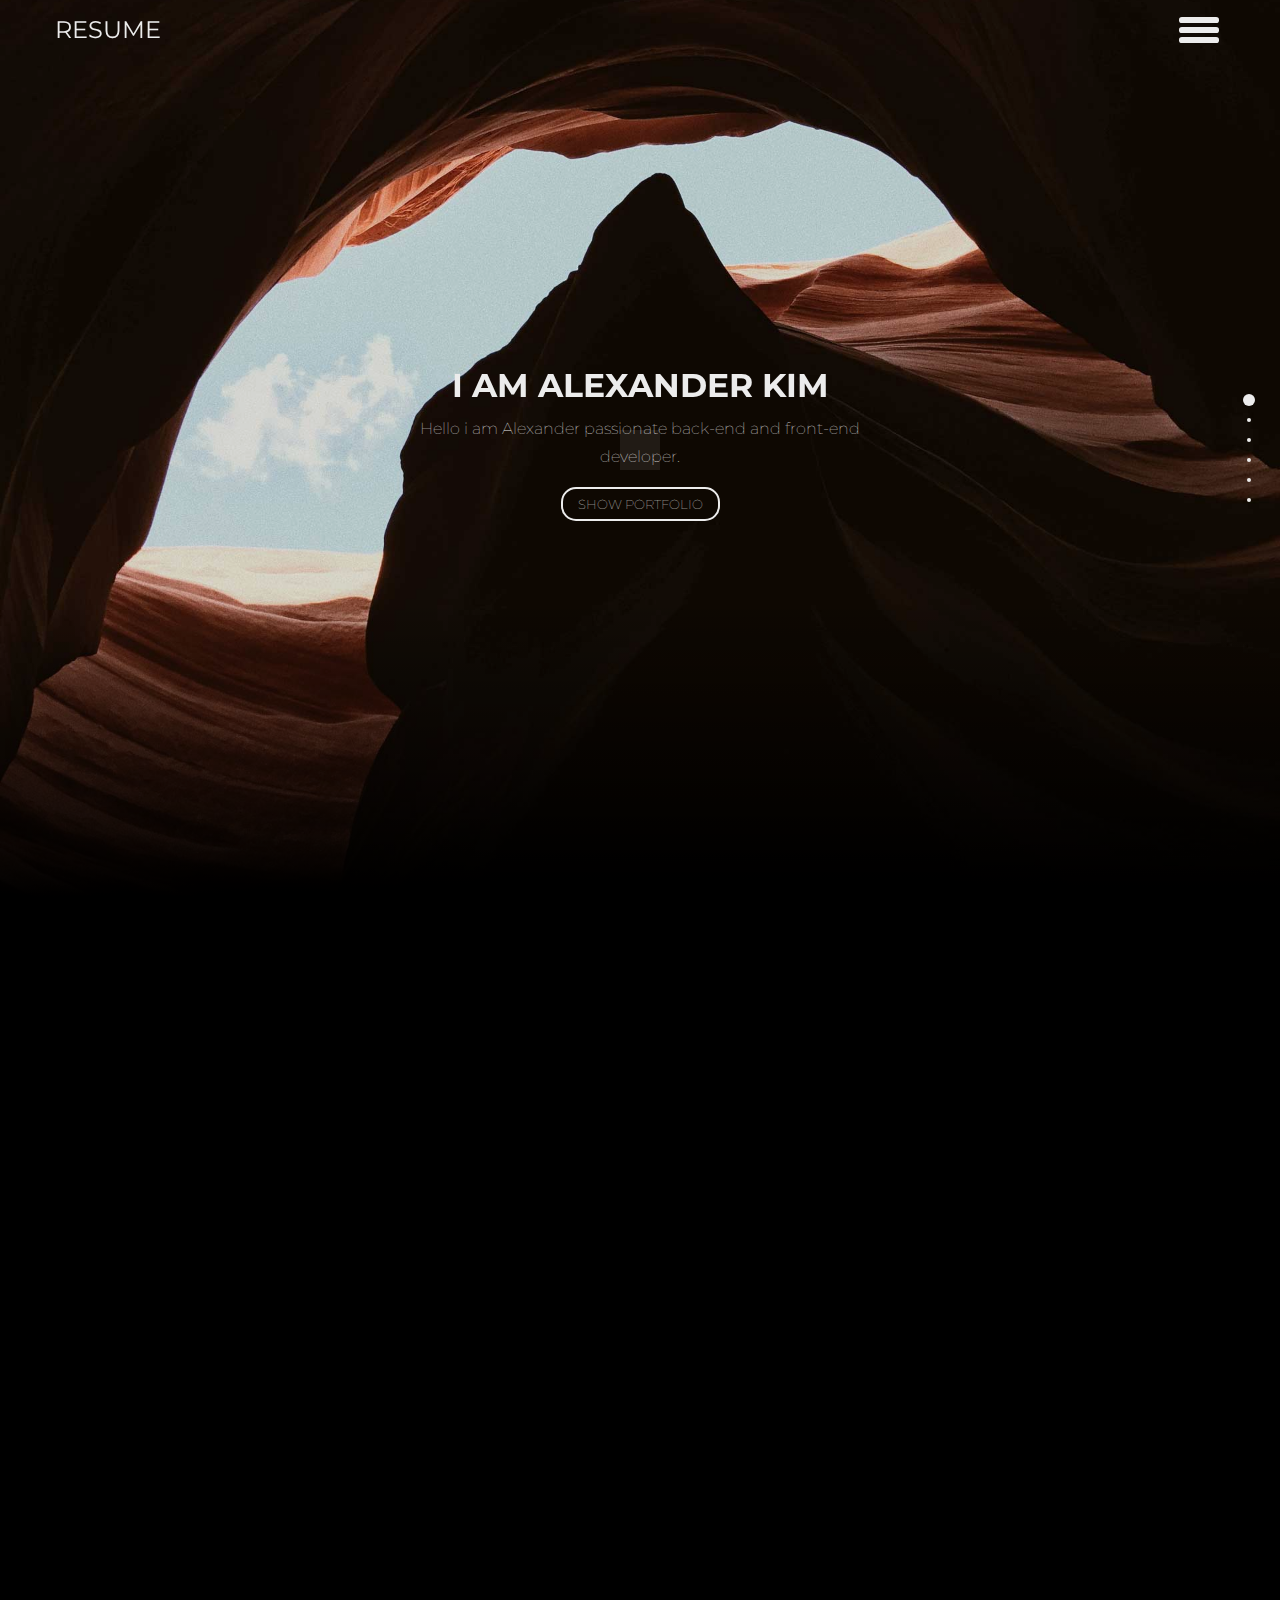
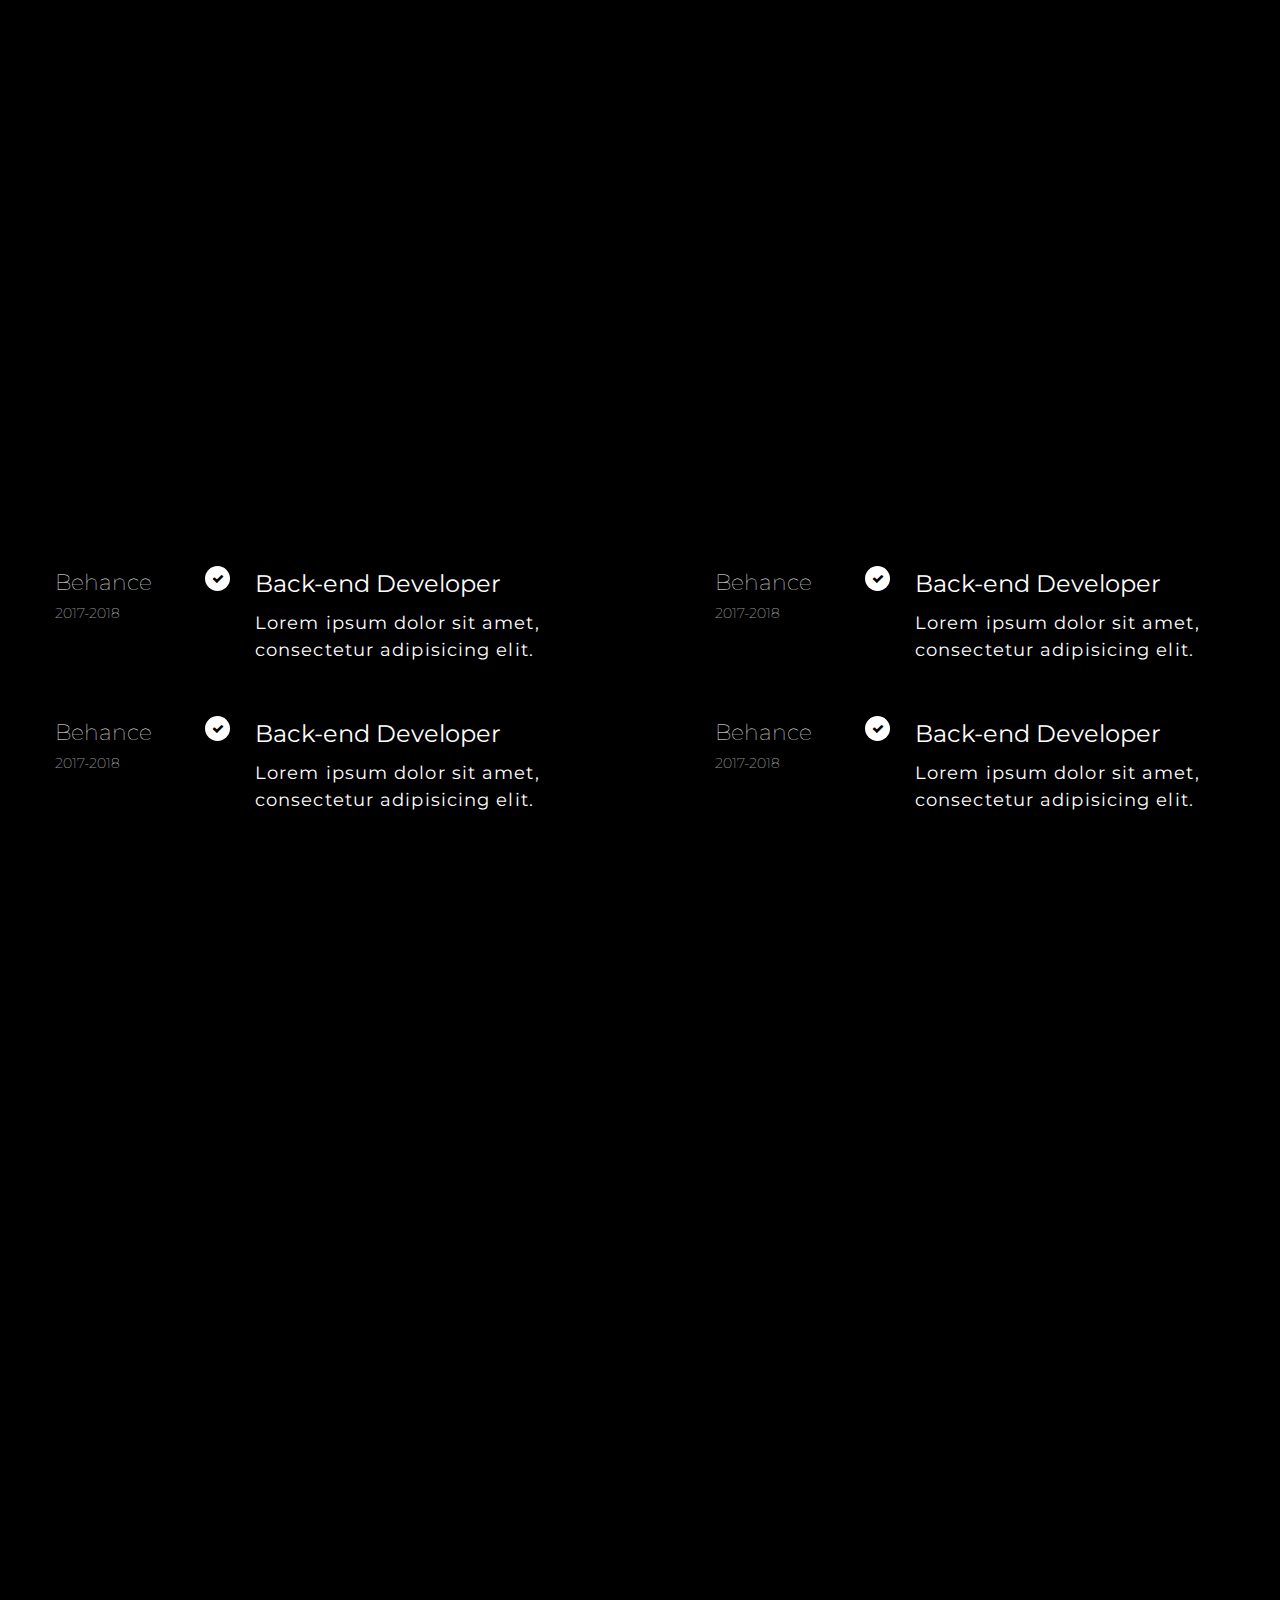
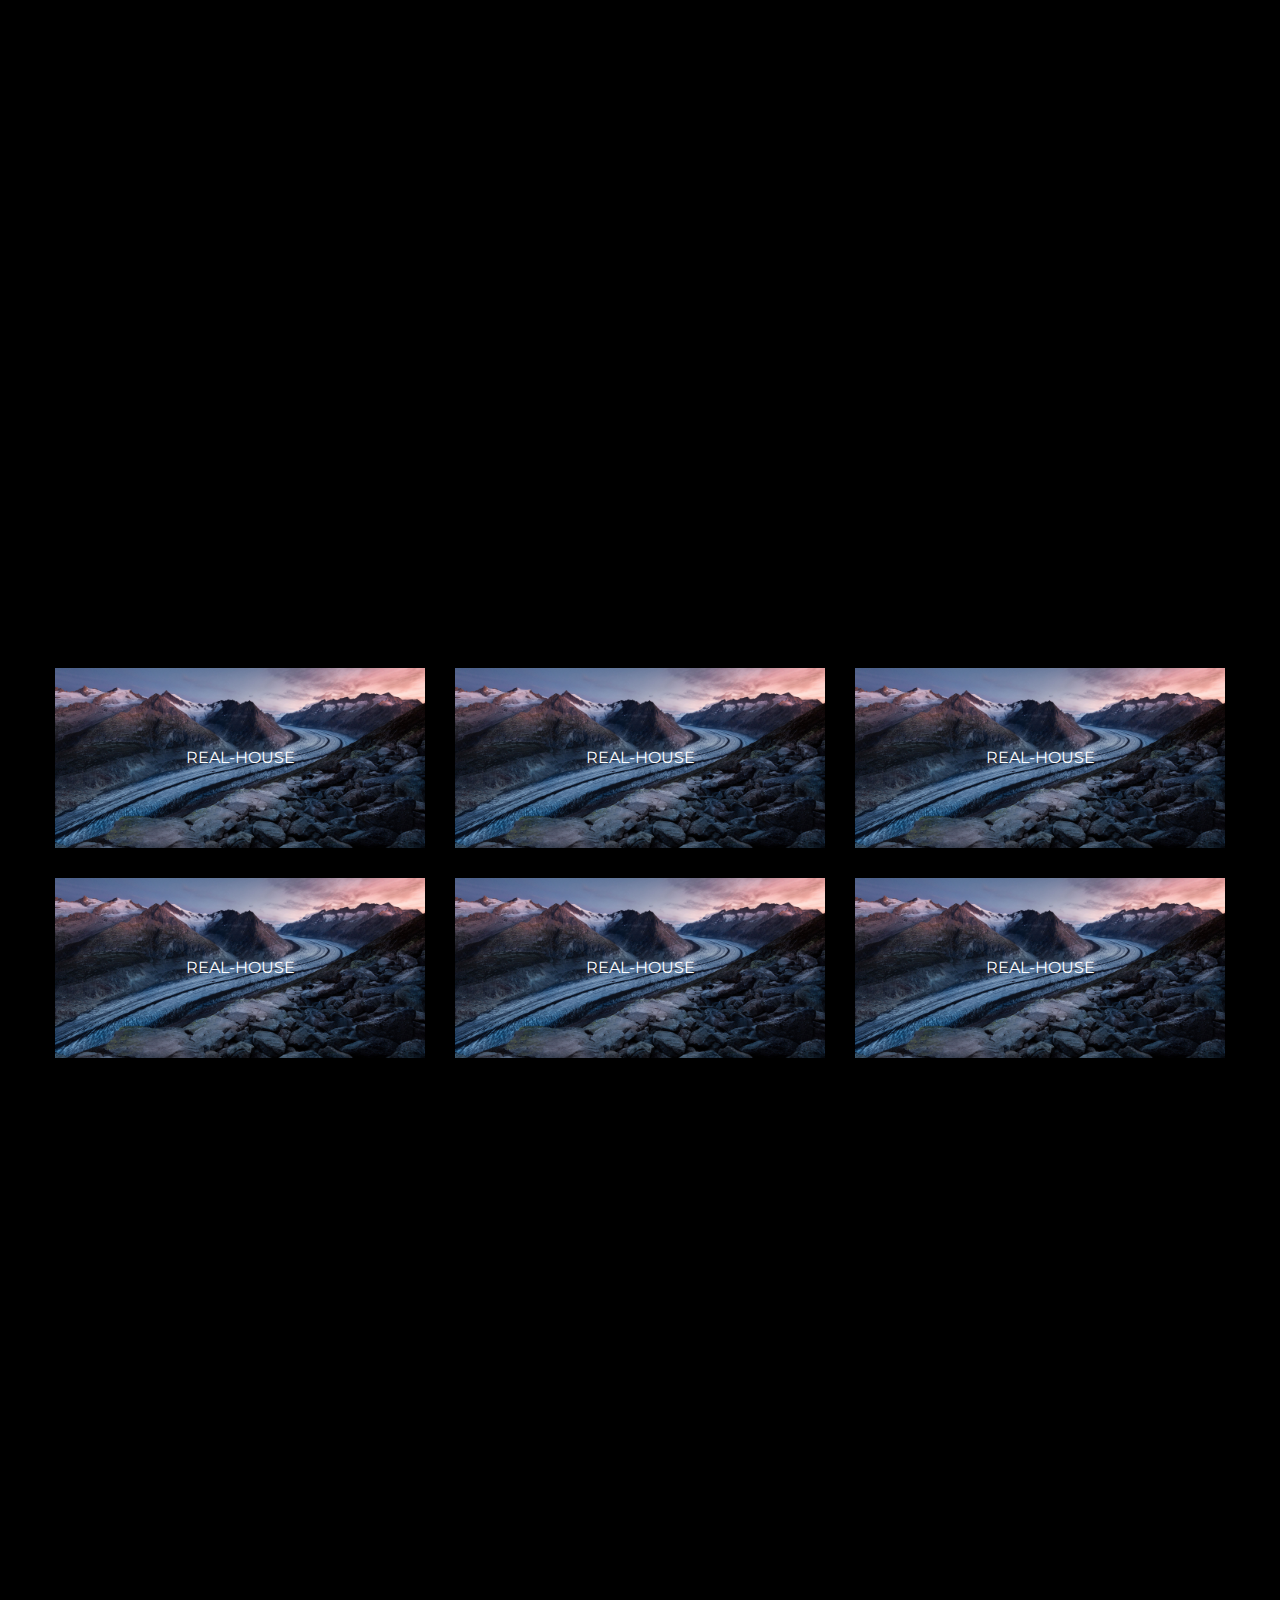
<file: index.html>
<!DOCTYPE html>
<html lang="en">
<head>
    <meta charset="UTF-8">
    <meta http-equiv="X-UA-Compatible" content="IE=edge">
    <meta name="viewport" content="width=device-width, initial-scale=1">
    <title>Title</title>
<link href="style.css" rel="stylesheet"></head>
<body class="demo-3">
<div class="wrapper-g">
    <audio src="assets/lux.mp3"></audio>
    <div class="pre-loader">
        <div class="sk-cube-grid">
            <div class="sk-cube sk-cube1"></div>
            <div class="sk-cube sk-cube2"></div>
            <div class="sk-cube sk-cube3"></div>
            <div class="sk-cube sk-cube4"></div>
            <div class="sk-cube sk-cube5"></div>
            <div class="sk-cube sk-cube6"></div>
            <div class="sk-cube sk-cube7"></div>
            <div class="sk-cube sk-cube8"></div>
            <div class="sk-cube sk-cube9"></div>
        </div>
    </div>
    <header>
        <div class="container">
            <div class="row">
                <div class="wrap">
                    <div class="resume">RESUME</div>
                    <button type="button" class="hamburger tcon tcon-menu--xbutterfly"
                            aria-label="toggle menu">
                        <span class="tcon-menu__lines" aria-hidden="true"></span>
                        <span class="tcon-visuallyhidden">toggle menu</span>
                    </button>
                </div>
            </div>
        </div>
        <div class="global-menu">
            <div class="global-menu__wrap">
                <a data-menuanchor="Hello" class="global-menu__item global-menu__item--demo-3"
                   href="#Hello">Hello</a>
                <a data-menuanchor="AboutMe" class="global-menu__item global-menu__item--demo-3"
                   href="#AboutMe">About</a>
                <a data-menuanchor="Experience" class="global-menu__item global-menu__item--demo-3"
                   href="#Experience">Experience</a>
                <a data-menuanchor="Service" class="global-menu__item global-menu__item--demo-3"
                   href="#Service">Service</a>
                <a data-menuanchor="LastWorks" class="global-menu__item global-menu__item--demo-3"
                   href="#LastWorks">Last Works</a>
                <a class="no-scroll global-menu__item global-menu__item--demo-3"
                   href="works.html">Works</a>
                <a data-menuanchor="Contact" class="global-menu__item global-menu__item--demo-3"
                   href="#Contact">Contact</a>
            </div>
        </div>
        <svg class="shape-overlays" viewBox="0 0 100 100" preserveAspectRatio="none">
            <path class="shape-overlays__path"/>
            <path class="shape-overlays__path"/>
            <path class="shape-overlays__path"/>
        </svg>
    </header>
    <div id="fullpage">
        <div class="section">
            <div class="hello">
                <div class='content'>
                    <h1 data-aos='flip-left'>I am Alexander Kim</h1>
                    <p>Hello i am Alexander passionate back-end and front-end <br/>developer.</p>
                    <a href="">Show portfolio</a>
                </div>
            </div>
        </div>
        <div class="section">
            <div class="container">
                <div class="row">
                    <div class="about">
                        <div class="content">
                            <div class="txt" data-aos="fade-right" data-aos-delay="100">
                                <div class="title" data-aos="fade-left" data-aos-delay="150">ABOUT ME</div>
                                <div class="border" data-aos="fade-right" data-aos-delay="200"></div>
                                <div class="hi">Hello I'm ALEXANDER KIM</div>
                                <p>
                                    <span>Lorem ipsum dolor sit amet, consectetur adipisicing elit. Aliquam cumque ducimus pariatur praesentium? Assumenda beatae culpa eius, eveniet ex facere id molestias nam perspiciatis quia quis quod rem repellat ut.</span><span>Architecto commodi consequatur consequuntur corporis cum dignissimos dolore dolores doloribus, in incidunt inventore ipsa ipsum iste, laboriosam laborum nam nesciunt nulla optio possimus quam quo soluta tempora unde veniam veritatis!</span><span>Ad beatae dolorem doloremque eveniet laudantium, reprehenderit velit. Deserunt dolorem doloribus explicabo facilis ipsum nesciunt nostrum, officiis quibusdam repellat sapiente tenetur ullam. Accusantium, culpa dolore sint tempore vero vitae voluptates!</span>
                                </p>
                                <a href="" class="hire">HIRE ME</a>
                                <a href="" class="cv">DOWNLOAD CV</a>
                            </div>
                            <div class="skills" data-aos="fade-left" data-aos-delay="100">
                                <div class="direction">Back-end:</div>
                                <a href="">PHP</a>,
                                <a href="">Laravel</a>,
                                <a href="">Python</a>,
                                <a href="">Django</a>
                                <div class="direction">Front-end:</div>
                                <a href="">HTML</a>,
                                <a href="">CSS</a>,
                                <a href="">JavaScript</a>,
                                <a href="">ES6</a>
                                <a href="">Jquery</a>,
                                <a href="">React&Redux</a>,
                                <a href="">bootstrap</a>,
                                <a href="">flexbox</a>
                                <div class="direction">Tools:</div>
                                <a href="">Linux</a>,
                                <a href="">LEMP</a>,
                                <a href="">apache</a>,
                                <a href="">composer</a>,
                                <a href="">pip</a>,
                                <a href="">GIT</a>,
                                <a href="">webpack</a>
                                <a href="">npm</a>,
                                <a href="">yarn</a>
                                <a href="">PhotoShop</a>
                                <a href="">Sketch</a>
                                <a href="">Jetbrains</a>
                            </div>
                        </div>
                    </div>
                </div>
            </div>
        </div>
        <div class="section">
            <div class="container">
                <div class="row">
                    <div class="experience">
                        <div class="title">
                            <div data-aos="fade-left" data-aos-delay="150">EXPERIENCE</div>
                            <div class="border" data-aos="fade-right" data-aos-delay="100"></div>
                        </div>
                        <div class="exp">
                            <div class="name-date">
                                <a href="">Behance</a>
                                <div class="date">
                                    2017-2018
                                </div>
                            </div>
                            <div class="position">
                                <div class="success">
                                    <i class="fa fa-check"></i>
                                </div>
                                <div class="line" data-aos="fade-down" data-aos-delay="250"></div>
                                <div class="name">Back-end Developer</div>
                                <div class="desc">
                                    Lorem ipsum dolor sit amet, consectetur adipisicing elit.
                                </div>
                            </div>
                        </div>
                        <div class="exp">
                            <div class="name-date">
                                <a href="">Behance</a>
                                <div class="date">
                                    2017-2018
                                </div>
                            </div>
                            <div class="position">
                                <div class="success">
                                    <i class="fa fa-check"></i>
                                </div>
                                <div class="line" data-aos="fade-down" data-aos-delay="250"></div>
                                <div class="name">Back-end Developer</div>
                                <div class="desc">
                                    Lorem ipsum dolor sit amet, consectetur adipisicing elit.
                                </div>
                            </div>
                        </div>
                        <div class="exp">
                            <div class="name-date">
                                <a href="">Behance</a>
                                <div class="date">
                                    2017-2018
                                </div>
                            </div>
                            <div class="position">
                                <div class="success">
                                    <i class="fa fa-check"></i>
                                </div>
                                <div class="line" data-aos="fade-down" data-aos-delay="250"></div>
                                <div class="name">Back-end Developer</div>
                                <div class="desc">
                                    Lorem ipsum dolor sit amet, consectetur adipisicing elit.
                                </div>
                            </div>
                        </div>
                        <div class="exp">
                            <div class="name-date">
                                <a href="">Behance</a>
                                <div class="date">
                                    2017-2018
                                </div>
                            </div>
                            <div class="position">
                                <div class="success">
                                    <i class="fa fa-check"></i>
                                </div>
                                <div class="line" data-aos="fade-down" data-aos-delay="250"></div>
                                <div class="name">Back-end Developer</div>
                                <div class="desc">
                                    Lorem ipsum dolor sit amet, consectetur adipisicing elit.
                                </div>
                            </div>
                        </div>
                        <div class="view-more" data-aos="flip-left" data-aos-delay="300"><a href="">see more</a>
                        </div>
                    </div>
                </div>
            </div>
        </div>
        <div class="section">
            <div class="container">
                <div class="row">
                    <div class="service">
                        <div class="title" data-aos="fade-left" data-aos-delay="150">SERVICE</div>
                        <div class="border" data-aos="fade-right" data-aos-delay="200"></div>
                        <div class="service">
                            <div class="main" data-aos="zoom-in" data-aos-delay="300">
                                <i class="fa fa-html5"></i>
                                <div class="name">Front-end</div>
                                <div class="desc">
                                    Lorem ipsum dolor sit amet, consectetur adipisicing elit.
                                </div>
                            </div>
                            <div class="main" data-aos="zoom-in" data-aos-delay="500">
                                <i class="fa fa-magic"></i>
                                <div class="name">Back-end</div>
                                <div class="desc">
                                    Lorem ipsum dolor sit amet, consectetur adipisicing elit.
                                </div>
                            </div>
                            <div class="main" data-aos="zoom-in" data-aos-delay="700">
                                <i class="fa fa-android"></i>
                                <div class="name">Bot</div>
                                <div class="desc">
                                    Lorem ipsum dolor sit amet, consectetur adipisicing elit.
                                </div>
                            </div>

                        </div>
                    </div>
                </div>
            </div>
        </div>
        <div class="section">
            <div class="container">
                <div class="row">
                    <div class="works">
                        <div class="title" data-aos="fade-left" data-aos-delay="150">LAST WORKS</div>
                        <div class="border" data-aos="fade-right" data-aos-delay="200"></div>
                        <div class="works">
                            <a href="" class="work"
                               style="background-image: url('assets/sam-ferrara-136526.jpg')">
                                <div>
                                    REAL-HOUSE
                                </div>
                            </a>
                            <a href="" class="work"
                               style="background-image: url('assets/sam-ferrara-136526.jpg')">
                                <div>
                                    REAL-HOUSE
                                </div>
                            </a>
                            <a href="" class="work"
                               style="background-image: url('assets/sam-ferrara-136526.jpg')">
                                <div>
                                    REAL-HOUSE
                                </div>
                            </a>
                            <a href="" class="work"
                               style="background-image: url('assets/sam-ferrara-136526.jpg')">
                                <div>
                                    REAL-HOUSE
                                </div>
                            </a>
                            <a href="" class="work"
                               style="background-image: url('assets/sam-ferrara-136526.jpg')">
                                <div>
                                    REAL-HOUSE
                                </div>
                            </a>
                            <a href="" class="work"
                               style="background-image: url('assets/sam-ferrara-136526.jpg')">
                                <div>
                                    REAL-HOUSE
                                </div>
                            </a>
                        </div>
                        <div class="view-more" data-aos="flip-left" data-aos-delay="200">
                            <a href="">VIEW MORE</a>
                        </div>
                    </div>
                </div>
            </div>
        </div>
        <div class="section">
            <div class="container">
                <div class="row">
                    <div class="contacts">
                        <div class="title" data-aos="fade-left" data-aos-delay="150">CONTACT</div>
                        <div class="border" data-aos="fade-right" data-aos-delay="200"></div>
                        <div class="contacts-block">
                            <div class="left" data-aos="fade-right" data-aos-delay="200">
                                <div class="title">Email:</div>
                                <a href="">kentuck465@gmail.com</a> <br/>
                                <a href="">kentuck13@gmail.com</a> <br/>
                                <div class="title">Address:</div>
                                <a href="">100 Banani Road, House no 4 <br/>
                                    Utrra Dhaka, Ukrain
                                </a>

                                <div class="socials">
                                    <a href=""><i class="fa fa-facebook"></i></a>
                                    <a href=""><i class="fa fa-github"></i></a>
                                </div>
                            </div>
                            <div class="middle" data-aos="fade-down" data-aos-delay="450"></div>
                            <div class="right" data-aos="fade-left" data-aos-delay="200">
                                <div class="title">Feel Free to Knock me</div>
                                <form action="" id="send">
                                    <input type="text" placeholder="Name"/>
                                    <input type="email" placeholder="Email"/>
                                    <input type="text" placeholder="Message"/>
                                    <button>SEND</button>
                                    <div class="thx">Thank you!!!</div>
                                </form>
                            </div>
                        </div>
                    </div>
                </div>
            </div>
        </div>
    </div>
</div>
<script type="text/javascript" src="main.js"></script></body>
</html>
</file>
<file: style.css>
@import url(https://fonts.googleapis.com/css?family=Montserrat);@import url(https://maxcdn.bootstrapcdn.com/font-awesome/4.7.0/css/font-awesome.min.css);[data-aos][data-aos][data-aos-duration="50"],body[data-aos-duration="50"] [data-aos]{transition-duration:50ms}[data-aos][data-aos][data-aos-delay="50"],body[data-aos-delay="50"] [data-aos]{transition-delay:0}[data-aos][data-aos][data-aos-delay="50"].aos-animate,body[data-aos-delay="50"] [data-aos].aos-animate{transition-delay:50ms}[data-aos][data-aos][data-aos-duration="100"],body[data-aos-duration="100"] [data-aos]{transition-duration:.1s}[data-aos][data-aos][data-aos-delay="100"],body[data-aos-delay="100"] [data-aos]{transition-delay:0}[data-aos][data-aos][data-aos-delay="100"].aos-animate,body[data-aos-delay="100"] [data-aos].aos-animate{transition-delay:.1s}[data-aos][data-aos][data-aos-duration="150"],body[data-aos-duration="150"] [data-aos]{transition-duration:.15s}[data-aos][data-aos][data-aos-delay="150"],body[data-aos-delay="150"] [data-aos]{transition-delay:0}[data-aos][data-aos][data-aos-delay="150"].aos-animate,body[data-aos-delay="150"] [data-aos].aos-animate{transition-delay:.15s}[data-aos][data-aos][data-aos-duration="200"],body[data-aos-duration="200"] [data-aos]{transition-duration:.2s}[data-aos][data-aos][data-aos-delay="200"],body[data-aos-delay="200"] [data-aos]{transition-delay:0}[data-aos][data-aos][data-aos-delay="200"].aos-animate,body[data-aos-delay="200"] [data-aos].aos-animate{transition-delay:.2s}[data-aos][data-aos][data-aos-duration="250"],body[data-aos-duration="250"] [data-aos]{transition-duration:.25s}[data-aos][data-aos][data-aos-delay="250"],body[data-aos-delay="250"] [data-aos]{transition-delay:0}[data-aos][data-aos][data-aos-delay="250"].aos-animate,body[data-aos-delay="250"] [data-aos].aos-animate{transition-delay:.25s}[data-aos][data-aos][data-aos-duration="300"],body[data-aos-duration="300"] [data-aos]{transition-duration:.3s}[data-aos][data-aos][data-aos-delay="300"],body[data-aos-delay="300"] [data-aos]{transition-delay:0}[data-aos][data-aos][data-aos-delay="300"].aos-animate,body[data-aos-delay="300"] [data-aos].aos-animate{transition-delay:.3s}[data-aos][data-aos][data-aos-duration="350"],body[data-aos-duration="350"] [data-aos]{transition-duration:.35s}[data-aos][data-aos][data-aos-delay="350"],body[data-aos-delay="350"] [data-aos]{transition-delay:0}[data-aos][data-aos][data-aos-delay="350"].aos-animate,body[data-aos-delay="350"] [data-aos].aos-animate{transition-delay:.35s}[data-aos][data-aos][data-aos-duration="400"],body[data-aos-duration="400"] [data-aos]{transition-duration:.4s}[data-aos][data-aos][data-aos-delay="400"],body[data-aos-delay="400"] [data-aos]{transition-delay:0}[data-aos][data-aos][data-aos-delay="400"].aos-animate,body[data-aos-delay="400"] [data-aos].aos-animate{transition-delay:.4s}[data-aos][data-aos][data-aos-duration="450"],body[data-aos-duration="450"] [data-aos]{transition-duration:.45s}[data-aos][data-aos][data-aos-delay="450"],body[data-aos-delay="450"] [data-aos]{transition-delay:0}[data-aos][data-aos][data-aos-delay="450"].aos-animate,body[data-aos-delay="450"] [data-aos].aos-animate{transition-delay:.45s}[data-aos][data-aos][data-aos-duration="500"],body[data-aos-duration="500"] [data-aos]{transition-duration:.5s}[data-aos][data-aos][data-aos-delay="500"],body[data-aos-delay="500"] [data-aos]{transition-delay:0}[data-aos][data-aos][data-aos-delay="500"].aos-animate,body[data-aos-delay="500"] [data-aos].aos-animate{transition-delay:.5s}[data-aos][data-aos][data-aos-duration="550"],body[data-aos-duration="550"] [data-aos]{transition-duration:.55s}[data-aos][data-aos][data-aos-delay="550"],body[data-aos-delay="550"] [data-aos]{transition-delay:0}[data-aos][data-aos][data-aos-delay="550"].aos-animate,body[data-aos-delay="550"] [data-aos].aos-animate{transition-delay:.55s}[data-aos][data-aos][data-aos-duration="600"],body[data-aos-duration="600"] [data-aos]{transition-duration:.6s}[data-aos][data-aos][data-aos-delay="600"],body[data-aos-delay="600"] [data-aos]{transition-delay:0}[data-aos][data-aos][data-aos-delay="600"].aos-animate,body[data-aos-delay="600"] [data-aos].aos-animate{transition-delay:.6s}[data-aos][data-aos][data-aos-duration="650"],body[data-aos-duration="650"] [data-aos]{transition-duration:.65s}[data-aos][data-aos][data-aos-delay="650"],body[data-aos-delay="650"] [data-aos]{transition-delay:0}[data-aos][data-aos][data-aos-delay="650"].aos-animate,body[data-aos-delay="650"] [data-aos].aos-animate{transition-delay:.65s}[data-aos][data-aos][data-aos-duration="700"],body[data-aos-duration="700"] [data-aos]{transition-duration:.7s}[data-aos][data-aos][data-aos-delay="700"],body[data-aos-delay="700"] [data-aos]{transition-delay:0}[data-aos][data-aos][data-aos-delay="700"].aos-animate,body[data-aos-delay="700"] [data-aos].aos-animate{transition-delay:.7s}[data-aos][data-aos][data-aos-duration="750"],body[data-aos-duration="750"] [data-aos]{transition-duration:.75s}[data-aos][data-aos][data-aos-delay="750"],body[data-aos-delay="750"] [data-aos]{transition-delay:0}[data-aos][data-aos][data-aos-delay="750"].aos-animate,body[data-aos-delay="750"] [data-aos].aos-animate{transition-delay:.75s}[data-aos][data-aos][data-aos-duration="800"],body[data-aos-duration="800"] [data-aos]{transition-duration:.8s}[data-aos][data-aos][data-aos-delay="800"],body[data-aos-delay="800"] [data-aos]{transition-delay:0}[data-aos][data-aos][data-aos-delay="800"].aos-animate,body[data-aos-delay="800"] [data-aos].aos-animate{transition-delay:.8s}[data-aos][data-aos][data-aos-duration="850"],body[data-aos-duration="850"] [data-aos]{transition-duration:.85s}[data-aos][data-aos][data-aos-delay="850"],body[data-aos-delay="850"] [data-aos]{transition-delay:0}[data-aos][data-aos][data-aos-delay="850"].aos-animate,body[data-aos-delay="850"] [data-aos].aos-animate{transition-delay:.85s}[data-aos][data-aos][data-aos-duration="900"],body[data-aos-duration="900"] [data-aos]{transition-duration:.9s}[data-aos][data-aos][data-aos-delay="900"],body[data-aos-delay="900"] [data-aos]{transition-delay:0}[data-aos][data-aos][data-aos-delay="900"].aos-animate,body[data-aos-delay="900"] [data-aos].aos-animate{transition-delay:.9s}[data-aos][data-aos][data-aos-duration="950"],body[data-aos-duration="950"] [data-aos]{transition-duration:.95s}[data-aos][data-aos][data-aos-delay="950"],body[data-aos-delay="950"] [data-aos]{transition-delay:0}[data-aos][data-aos][data-aos-delay="950"].aos-animate,body[data-aos-delay="950"] [data-aos].aos-animate{transition-delay:.95s}[data-aos][data-aos][data-aos-duration="1000"],body[data-aos-duration="1000"] [data-aos]{transition-duration:1s}[data-aos][data-aos][data-aos-delay="1000"],body[data-aos-delay="1000"] [data-aos]{transition-delay:0}[data-aos][data-aos][data-aos-delay="1000"].aos-animate,body[data-aos-delay="1000"] [data-aos].aos-animate{transition-delay:1s}[data-aos][data-aos][data-aos-duration="1050"],body[data-aos-duration="1050"] [data-aos]{transition-duration:1.05s}[data-aos][data-aos][data-aos-delay="1050"],body[data-aos-delay="1050"] [data-aos]{transition-delay:0}[data-aos][data-aos][data-aos-delay="1050"].aos-animate,body[data-aos-delay="1050"] [data-aos].aos-animate{transition-delay:1.05s}[data-aos][data-aos][data-aos-duration="1100"],body[data-aos-duration="1100"] [data-aos]{transition-duration:1.1s}[data-aos][data-aos][data-aos-delay="1100"],body[data-aos-delay="1100"] [data-aos]{transition-delay:0}[data-aos][data-aos][data-aos-delay="1100"].aos-animate,body[data-aos-delay="1100"] [data-aos].aos-animate{transition-delay:1.1s}[data-aos][data-aos][data-aos-duration="1150"],body[data-aos-duration="1150"] [data-aos]{transition-duration:1.15s}[data-aos][data-aos][data-aos-delay="1150"],body[data-aos-delay="1150"] [data-aos]{transition-delay:0}[data-aos][data-aos][data-aos-delay="1150"].aos-animate,body[data-aos-delay="1150"] [data-aos].aos-animate{transition-delay:1.15s}[data-aos][data-aos][data-aos-duration="1200"],body[data-aos-duration="1200"] [data-aos]{transition-duration:1.2s}[data-aos][data-aos][data-aos-delay="1200"],body[data-aos-delay="1200"] [data-aos]{transition-delay:0}[data-aos][data-aos][data-aos-delay="1200"].aos-animate,body[data-aos-delay="1200"] [data-aos].aos-animate{transition-delay:1.2s}[data-aos][data-aos][data-aos-duration="1250"],body[data-aos-duration="1250"] [data-aos]{transition-duration:1.25s}[data-aos][data-aos][data-aos-delay="1250"],body[data-aos-delay="1250"] [data-aos]{transition-delay:0}[data-aos][data-aos][data-aos-delay="1250"].aos-animate,body[data-aos-delay="1250"] [data-aos].aos-animate{transition-delay:1.25s}[data-aos][data-aos][data-aos-duration="1300"],body[data-aos-duration="1300"] [data-aos]{transition-duration:1.3s}[data-aos][data-aos][data-aos-delay="1300"],body[data-aos-delay="1300"] [data-aos]{transition-delay:0}[data-aos][data-aos][data-aos-delay="1300"].aos-animate,body[data-aos-delay="1300"] [data-aos].aos-animate{transition-delay:1.3s}[data-aos][data-aos][data-aos-duration="1350"],body[data-aos-duration="1350"] [data-aos]{transition-duration:1.35s}[data-aos][data-aos][data-aos-delay="1350"],body[data-aos-delay="1350"] [data-aos]{transition-delay:0}[data-aos][data-aos][data-aos-delay="1350"].aos-animate,body[data-aos-delay="1350"] [data-aos].aos-animate{transition-delay:1.35s}[data-aos][data-aos][data-aos-duration="1400"],body[data-aos-duration="1400"] [data-aos]{transition-duration:1.4s}[data-aos][data-aos][data-aos-delay="1400"],body[data-aos-delay="1400"] [data-aos]{transition-delay:0}[data-aos][data-aos][data-aos-delay="1400"].aos-animate,body[data-aos-delay="1400"] [data-aos].aos-animate{transition-delay:1.4s}[data-aos][data-aos][data-aos-duration="1450"],body[data-aos-duration="1450"] [data-aos]{transition-duration:1.45s}[data-aos][data-aos][data-aos-delay="1450"],body[data-aos-delay="1450"] [data-aos]{transition-delay:0}[data-aos][data-aos][data-aos-delay="1450"].aos-animate,body[data-aos-delay="1450"] [data-aos].aos-animate{transition-delay:1.45s}[data-aos][data-aos][data-aos-duration="1500"],body[data-aos-duration="1500"] [data-aos]{transition-duration:1.5s}[data-aos][data-aos][data-aos-delay="1500"],body[data-aos-delay="1500"] [data-aos]{transition-delay:0}[data-aos][data-aos][data-aos-delay="1500"].aos-animate,body[data-aos-delay="1500"] [data-aos].aos-animate{transition-delay:1.5s}[data-aos][data-aos][data-aos-duration="1550"],body[data-aos-duration="1550"] [data-aos]{transition-duration:1.55s}[data-aos][data-aos][data-aos-delay="1550"],body[data-aos-delay="1550"] [data-aos]{transition-delay:0}[data-aos][data-aos][data-aos-delay="1550"].aos-animate,body[data-aos-delay="1550"] [data-aos].aos-animate{transition-delay:1.55s}[data-aos][data-aos][data-aos-duration="1600"],body[data-aos-duration="1600"] [data-aos]{transition-duration:1.6s}[data-aos][data-aos][data-aos-delay="1600"],body[data-aos-delay="1600"] [data-aos]{transition-delay:0}[data-aos][data-aos][data-aos-delay="1600"].aos-animate,body[data-aos-delay="1600"] [data-aos].aos-animate{transition-delay:1.6s}[data-aos][data-aos][data-aos-duration="1650"],body[data-aos-duration="1650"] [data-aos]{transition-duration:1.65s}[data-aos][data-aos][data-aos-delay="1650"],body[data-aos-delay="1650"] [data-aos]{transition-delay:0}[data-aos][data-aos][data-aos-delay="1650"].aos-animate,body[data-aos-delay="1650"] [data-aos].aos-animate{transition-delay:1.65s}[data-aos][data-aos][data-aos-duration="1700"],body[data-aos-duration="1700"] [data-aos]{transition-duration:1.7s}[data-aos][data-aos][data-aos-delay="1700"],body[data-aos-delay="1700"] [data-aos]{transition-delay:0}[data-aos][data-aos][data-aos-delay="1700"].aos-animate,body[data-aos-delay="1700"] [data-aos].aos-animate{transition-delay:1.7s}[data-aos][data-aos][data-aos-duration="1750"],body[data-aos-duration="1750"] [data-aos]{transition-duration:1.75s}[data-aos][data-aos][data-aos-delay="1750"],body[data-aos-delay="1750"] [data-aos]{transition-delay:0}[data-aos][data-aos][data-aos-delay="1750"].aos-animate,body[data-aos-delay="1750"] [data-aos].aos-animate{transition-delay:1.75s}[data-aos][data-aos][data-aos-duration="1800"],body[data-aos-duration="1800"] [data-aos]{transition-duration:1.8s}[data-aos][data-aos][data-aos-delay="1800"],body[data-aos-delay="1800"] [data-aos]{transition-delay:0}[data-aos][data-aos][data-aos-delay="1800"].aos-animate,body[data-aos-delay="1800"] [data-aos].aos-animate{transition-delay:1.8s}[data-aos][data-aos][data-aos-duration="1850"],body[data-aos-duration="1850"] [data-aos]{transition-duration:1.85s}[data-aos][data-aos][data-aos-delay="1850"],body[data-aos-delay="1850"] [data-aos]{transition-delay:0}[data-aos][data-aos][data-aos-delay="1850"].aos-animate,body[data-aos-delay="1850"] [data-aos].aos-animate{transition-delay:1.85s}[data-aos][data-aos][data-aos-duration="1900"],body[data-aos-duration="1900"] [data-aos]{transition-duration:1.9s}[data-aos][data-aos][data-aos-delay="1900"],body[data-aos-delay="1900"] [data-aos]{transition-delay:0}[data-aos][data-aos][data-aos-delay="1900"].aos-animate,body[data-aos-delay="1900"] [data-aos].aos-animate{transition-delay:1.9s}[data-aos][data-aos][data-aos-duration="1950"],body[data-aos-duration="1950"] [data-aos]{transition-duration:1.95s}[data-aos][data-aos][data-aos-delay="1950"],body[data-aos-delay="1950"] [data-aos]{transition-delay:0}[data-aos][data-aos][data-aos-delay="1950"].aos-animate,body[data-aos-delay="1950"] [data-aos].aos-animate{transition-delay:1.95s}[data-aos][data-aos][data-aos-duration="2000"],body[data-aos-duration="2000"] [data-aos]{transition-duration:2s}[data-aos][data-aos][data-aos-delay="2000"],body[data-aos-delay="2000"] [data-aos]{transition-delay:0}[data-aos][data-aos][data-aos-delay="2000"].aos-animate,body[data-aos-delay="2000"] [data-aos].aos-animate{transition-delay:2s}[data-aos][data-aos][data-aos-duration="2050"],body[data-aos-duration="2050"] [data-aos]{transition-duration:2.05s}[data-aos][data-aos][data-aos-delay="2050"],body[data-aos-delay="2050"] [data-aos]{transition-delay:0}[data-aos][data-aos][data-aos-delay="2050"].aos-animate,body[data-aos-delay="2050"] [data-aos].aos-animate{transition-delay:2.05s}[data-aos][data-aos][data-aos-duration="2100"],body[data-aos-duration="2100"] [data-aos]{transition-duration:2.1s}[data-aos][data-aos][data-aos-delay="2100"],body[data-aos-delay="2100"] [data-aos]{transition-delay:0}[data-aos][data-aos][data-aos-delay="2100"].aos-animate,body[data-aos-delay="2100"] [data-aos].aos-animate{transition-delay:2.1s}[data-aos][data-aos][data-aos-duration="2150"],body[data-aos-duration="2150"] [data-aos]{transition-duration:2.15s}[data-aos][data-aos][data-aos-delay="2150"],body[data-aos-delay="2150"] [data-aos]{transition-delay:0}[data-aos][data-aos][data-aos-delay="2150"].aos-animate,body[data-aos-delay="2150"] [data-aos].aos-animate{transition-delay:2.15s}[data-aos][data-aos][data-aos-duration="2200"],body[data-aos-duration="2200"] [data-aos]{transition-duration:2.2s}[data-aos][data-aos][data-aos-delay="2200"],body[data-aos-delay="2200"] [data-aos]{transition-delay:0}[data-aos][data-aos][data-aos-delay="2200"].aos-animate,body[data-aos-delay="2200"] [data-aos].aos-animate{transition-delay:2.2s}[data-aos][data-aos][data-aos-duration="2250"],body[data-aos-duration="2250"] [data-aos]{transition-duration:2.25s}[data-aos][data-aos][data-aos-delay="2250"],body[data-aos-delay="2250"] [data-aos]{transition-delay:0}[data-aos][data-aos][data-aos-delay="2250"].aos-animate,body[data-aos-delay="2250"] [data-aos].aos-animate{transition-delay:2.25s}[data-aos][data-aos][data-aos-duration="2300"],body[data-aos-duration="2300"] [data-aos]{transition-duration:2.3s}[data-aos][data-aos][data-aos-delay="2300"],body[data-aos-delay="2300"] [data-aos]{transition-delay:0}[data-aos][data-aos][data-aos-delay="2300"].aos-animate,body[data-aos-delay="2300"] [data-aos].aos-animate{transition-delay:2.3s}[data-aos][data-aos][data-aos-duration="2350"],body[data-aos-duration="2350"] [data-aos]{transition-duration:2.35s}[data-aos][data-aos][data-aos-delay="2350"],body[data-aos-delay="2350"] [data-aos]{transition-delay:0}[data-aos][data-aos][data-aos-delay="2350"].aos-animate,body[data-aos-delay="2350"] [data-aos].aos-animate{transition-delay:2.35s}[data-aos][data-aos][data-aos-duration="2400"],body[data-aos-duration="2400"] [data-aos]{transition-duration:2.4s}[data-aos][data-aos][data-aos-delay="2400"],body[data-aos-delay="2400"] [data-aos]{transition-delay:0}[data-aos][data-aos][data-aos-delay="2400"].aos-animate,body[data-aos-delay="2400"] [data-aos].aos-animate{transition-delay:2.4s}[data-aos][data-aos][data-aos-duration="2450"],body[data-aos-duration="2450"] [data-aos]{transition-duration:2.45s}[data-aos][data-aos][data-aos-delay="2450"],body[data-aos-delay="2450"] [data-aos]{transition-delay:0}[data-aos][data-aos][data-aos-delay="2450"].aos-animate,body[data-aos-delay="2450"] [data-aos].aos-animate{transition-delay:2.45s}[data-aos][data-aos][data-aos-duration="2500"],body[data-aos-duration="2500"] [data-aos]{transition-duration:2.5s}[data-aos][data-aos][data-aos-delay="2500"],body[data-aos-delay="2500"] [data-aos]{transition-delay:0}[data-aos][data-aos][data-aos-delay="2500"].aos-animate,body[data-aos-delay="2500"] [data-aos].aos-animate{transition-delay:2.5s}[data-aos][data-aos][data-aos-duration="2550"],body[data-aos-duration="2550"] [data-aos]{transition-duration:2.55s}[data-aos][data-aos][data-aos-delay="2550"],body[data-aos-delay="2550"] [data-aos]{transition-delay:0}[data-aos][data-aos][data-aos-delay="2550"].aos-animate,body[data-aos-delay="2550"] [data-aos].aos-animate{transition-delay:2.55s}[data-aos][data-aos][data-aos-duration="2600"],body[data-aos-duration="2600"] [data-aos]{transition-duration:2.6s}[data-aos][data-aos][data-aos-delay="2600"],body[data-aos-delay="2600"] [data-aos]{transition-delay:0}[data-aos][data-aos][data-aos-delay="2600"].aos-animate,body[data-aos-delay="2600"] [data-aos].aos-animate{transition-delay:2.6s}[data-aos][data-aos][data-aos-duration="2650"],body[data-aos-duration="2650"] [data-aos]{transition-duration:2.65s}[data-aos][data-aos][data-aos-delay="2650"],body[data-aos-delay="2650"] [data-aos]{transition-delay:0}[data-aos][data-aos][data-aos-delay="2650"].aos-animate,body[data-aos-delay="2650"] [data-aos].aos-animate{transition-delay:2.65s}[data-aos][data-aos][data-aos-duration="2700"],body[data-aos-duration="2700"] [data-aos]{transition-duration:2.7s}[data-aos][data-aos][data-aos-delay="2700"],body[data-aos-delay="2700"] [data-aos]{transition-delay:0}[data-aos][data-aos][data-aos-delay="2700"].aos-animate,body[data-aos-delay="2700"] [data-aos].aos-animate{transition-delay:2.7s}[data-aos][data-aos][data-aos-duration="2750"],body[data-aos-duration="2750"] [data-aos]{transition-duration:2.75s}[data-aos][data-aos][data-aos-delay="2750"],body[data-aos-delay="2750"] [data-aos]{transition-delay:0}[data-aos][data-aos][data-aos-delay="2750"].aos-animate,body[data-aos-delay="2750"] [data-aos].aos-animate{transition-delay:2.75s}[data-aos][data-aos][data-aos-duration="2800"],body[data-aos-duration="2800"] [data-aos]{transition-duration:2.8s}[data-aos][data-aos][data-aos-delay="2800"],body[data-aos-delay="2800"] [data-aos]{transition-delay:0}[data-aos][data-aos][data-aos-delay="2800"].aos-animate,body[data-aos-delay="2800"] [data-aos].aos-animate{transition-delay:2.8s}[data-aos][data-aos][data-aos-duration="2850"],body[data-aos-duration="2850"] [data-aos]{transition-duration:2.85s}[data-aos][data-aos][data-aos-delay="2850"],body[data-aos-delay="2850"] [data-aos]{transition-delay:0}[data-aos][data-aos][data-aos-delay="2850"].aos-animate,body[data-aos-delay="2850"] [data-aos].aos-animate{transition-delay:2.85s}[data-aos][data-aos][data-aos-duration="2900"],body[data-aos-duration="2900"] [data-aos]{transition-duration:2.9s}[data-aos][data-aos][data-aos-delay="2900"],body[data-aos-delay="2900"] [data-aos]{transition-delay:0}[data-aos][data-aos][data-aos-delay="2900"].aos-animate,body[data-aos-delay="2900"] [data-aos].aos-animate{transition-delay:2.9s}[data-aos][data-aos][data-aos-duration="2950"],body[data-aos-duration="2950"] [data-aos]{transition-duration:2.95s}[data-aos][data-aos][data-aos-delay="2950"],body[data-aos-delay="2950"] [data-aos]{transition-delay:0}[data-aos][data-aos][data-aos-delay="2950"].aos-animate,body[data-aos-delay="2950"] [data-aos].aos-animate{transition-delay:2.95s}[data-aos][data-aos][data-aos-duration="3000"],body[data-aos-duration="3000"] [data-aos]{transition-duration:3s}[data-aos][data-aos][data-aos-delay="3000"],body[data-aos-delay="3000"] [data-aos]{transition-delay:0}[data-aos][data-aos][data-aos-delay="3000"].aos-animate,body[data-aos-delay="3000"] [data-aos].aos-animate{transition-delay:3s}[data-aos][data-aos][data-aos-easing=linear],body[data-aos-easing=linear] [data-aos]{transition-timing-function:cubic-bezier(.25,.25,.75,.75)}[data-aos][data-aos][data-aos-easing=ease],body[data-aos-easing=ease] [data-aos]{transition-timing-function:ease}[data-aos][data-aos][data-aos-easing=ease-in],body[data-aos-easing=ease-in] [data-aos]{transition-timing-function:ease-in}[data-aos][data-aos][data-aos-easing=ease-out],body[data-aos-easing=ease-out] [data-aos]{transition-timing-function:ease-out}[data-aos][data-aos][data-aos-easing=ease-in-out],body[data-aos-easing=ease-in-out] [data-aos]{transition-timing-function:ease-in-out}[data-aos][data-aos][data-aos-easing=ease-in-back],body[data-aos-easing=ease-in-back] [data-aos]{transition-timing-function:cubic-bezier(.6,-.28,.735,.045)}[data-aos][data-aos][data-aos-easing=ease-out-back],body[data-aos-easing=ease-out-back] [data-aos]{transition-timing-function:cubic-bezier(.175,.885,.32,1.275)}[data-aos][data-aos][data-aos-easing=ease-in-out-back],body[data-aos-easing=ease-in-out-back] [data-aos]{transition-timing-function:cubic-bezier(.68,-.55,.265,1.55)}[data-aos][data-aos][data-aos-easing=ease-in-sine],body[data-aos-easing=ease-in-sine] [data-aos]{transition-timing-function:cubic-bezier(.47,0,.745,.715)}[data-aos][data-aos][data-aos-easing=ease-out-sine],body[data-aos-easing=ease-out-sine] [data-aos]{transition-timing-function:cubic-bezier(.39,.575,.565,1)}[data-aos][data-aos][data-aos-easing=ease-in-out-sine],body[data-aos-easing=ease-in-out-sine] [data-aos]{transition-timing-function:cubic-bezier(.445,.05,.55,.95)}[data-aos][data-aos][data-aos-easing=ease-in-quad],body[data-aos-easing=ease-in-quad] [data-aos]{transition-timing-function:cubic-bezier(.55,.085,.68,.53)}[data-aos][data-aos][data-aos-easing=ease-out-quad],body[data-aos-easing=ease-out-quad] [data-aos]{transition-timing-function:cubic-bezier(.25,.46,.45,.94)}[data-aos][data-aos][data-aos-easing=ease-in-out-quad],body[data-aos-easing=ease-in-out-quad] [data-aos]{transition-timing-function:cubic-bezier(.455,.03,.515,.955)}[data-aos][data-aos][data-aos-easing=ease-in-cubic],body[data-aos-easing=ease-in-cubic] [data-aos]{transition-timing-function:cubic-bezier(.55,.085,.68,.53)}[data-aos][data-aos][data-aos-easing=ease-out-cubic],body[data-aos-easing=ease-out-cubic] [data-aos]{transition-timing-function:cubic-bezier(.25,.46,.45,.94)}[data-aos][data-aos][data-aos-easing=ease-in-out-cubic],body[data-aos-easing=ease-in-out-cubic] [data-aos]{transition-timing-function:cubic-bezier(.455,.03,.515,.955)}[data-aos][data-aos][data-aos-easing=ease-in-quart],body[data-aos-easing=ease-in-quart] [data-aos]{transition-timing-function:cubic-bezier(.55,.085,.68,.53)}[data-aos][data-aos][data-aos-easing=ease-out-quart],body[data-aos-easing=ease-out-quart] [data-aos]{transition-timing-function:cubic-bezier(.25,.46,.45,.94)}[data-aos][data-aos][data-aos-easing=ease-in-out-quart],body[data-aos-easing=ease-in-out-quart] [data-aos]{transition-timing-function:cubic-bezier(.455,.03,.515,.955)}[data-aos^=fade][data-aos^=fade]{opacity:0;transition-property:opacity,-webkit-transform;transition-property:opacity,transform;transition-property:opacity,transform,-webkit-transform}[data-aos^=fade][data-aos^=fade].aos-animate{opacity:1;-webkit-transform:translate(0);transform:translate(0)}[data-aos=fade-up]{-webkit-transform:translateY(100px);transform:translateY(100px)}[data-aos=fade-down]{-webkit-transform:translateY(-100px);transform:translateY(-100px)}[data-aos=fade-right]{-webkit-transform:translate(-100px);transform:translate(-100px)}[data-aos=fade-left]{-webkit-transform:translate(100px);transform:translate(100px)}[data-aos=fade-up-right]{-webkit-transform:translate(-100px,100px);transform:translate(-100px,100px)}[data-aos=fade-up-left]{-webkit-transform:translate(100px,100px);transform:translate(100px,100px)}[data-aos=fade-down-right]{-webkit-transform:translate(-100px,-100px);transform:translate(-100px,-100px)}[data-aos=fade-down-left]{-webkit-transform:translate(100px,-100px);transform:translate(100px,-100px)}[data-aos^=zoom][data-aos^=zoom]{opacity:0;transition-property:opacity,-webkit-transform;transition-property:opacity,transform;transition-property:opacity,transform,-webkit-transform}[data-aos^=zoom][data-aos^=zoom].aos-animate{opacity:1;-webkit-transform:translate(0) scale(1);transform:translate(0) scale(1)}[data-aos=zoom-in]{-webkit-transform:scale(.6);transform:scale(.6)}[data-aos=zoom-in-up]{-webkit-transform:translateY(100px) scale(.6);transform:translateY(100px) scale(.6)}[data-aos=zoom-in-down]{-webkit-transform:translateY(-100px) scale(.6);transform:translateY(-100px) scale(.6)}[data-aos=zoom-in-right]{-webkit-transform:translate(-100px) scale(.6);transform:translate(-100px) scale(.6)}[data-aos=zoom-in-left]{-webkit-transform:translate(100px) scale(.6);transform:translate(100px) scale(.6)}[data-aos=zoom-out]{-webkit-transform:scale(1.2);transform:scale(1.2)}[data-aos=zoom-out-up]{-webkit-transform:translateY(100px) scale(1.2);transform:translateY(100px) scale(1.2)}[data-aos=zoom-out-down]{-webkit-transform:translateY(-100px) scale(1.2);transform:translateY(-100px) scale(1.2)}[data-aos=zoom-out-right]{-webkit-transform:translate(-100px) scale(1.2);transform:translate(-100px) scale(1.2)}[data-aos=zoom-out-left]{-webkit-transform:translate(100px) scale(1.2);transform:translate(100px) scale(1.2)}[data-aos^=slide][data-aos^=slide]{transition-property:-webkit-transform;transition-property:transform;transition-property:transform, -webkit-transform}[data-aos^=slide][data-aos^=slide].aos-animate{-webkit-transform:translate(0);transform:translate(0)}[data-aos=slide-up]{-webkit-transform:translateY(100%);transform:translateY(100%)}[data-aos=slide-down]{-webkit-transform:translateY(-100%);transform:translateY(-100%)}[data-aos=slide-right]{-webkit-transform:translateX(-100%);transform:translateX(-100%)}[data-aos=slide-left]{-webkit-transform:translateX(100%);transform:translateX(100%)}[data-aos^=flip][data-aos^=flip]{-webkit-backface-visibility:hidden;backface-visibility:hidden;transition-property:-webkit-transform;transition-property:transform;transition-property:transform, -webkit-transform}[data-aos=flip-left]{-webkit-transform:perspective(2500px) rotateY(-100deg);transform:perspective(2500px) rotateY(-100deg)}[data-aos=flip-left].aos-animate{-webkit-transform:perspective(2500px) rotateY(0);transform:perspective(2500px) rotateY(0)}[data-aos=flip-right]{-webkit-transform:perspective(2500px) rotateY(100deg);transform:perspective(2500px) rotateY(100deg)}[data-aos=flip-right].aos-animate{-webkit-transform:perspective(2500px) rotateY(0);transform:perspective(2500px) rotateY(0)}[data-aos=flip-up]{-webkit-transform:perspective(2500px) rotateX(-100deg);transform:perspective(2500px) rotateX(-100deg)}[data-aos=flip-up].aos-animate{-webkit-transform:perspective(2500px) rotateX(0);transform:perspective(2500px) rotateX(0)}[data-aos=flip-down]{-webkit-transform:perspective(2500px) rotateX(100deg);transform:perspective(2500px) rotateX(100deg)}[data-aos=flip-down].aos-animate{-webkit-transform:perspective(2500px) rotateX(0);transform:perspective(2500px) rotateX(0)}/*!
 * fullPage 2.9.5
 * https://github.com/alvarotrigo/fullPage.js
 * MIT licensed
 *
 * Copyright (C) 2013 alvarotrigo.com - A project by Alvaro Trigo
 */.fp-enabled body,html.fp-enabled{margin:0;padding:0;overflow:hidden;-webkit-tap-highlight-color:rgba(0,0,0,0)}.fp-section{position:relative;box-sizing:border-box}.fp-slide{float:left}.fp-slide,.fp-slidesContainer{height:100%;display:block}.fp-slides{z-index:1;height:100%;overflow:hidden;position:relative;transition:all .3s ease-out}.fp-section.fp-table,.fp-slide.fp-table{display:table;table-layout:fixed;width:100%}.fp-tableCell{display:table-cell;vertical-align:middle;width:100%;height:100%}.fp-slidesContainer{float:left;position:relative}.fp-controlArrow{-webkit-user-select:none;-moz-user-select:none;-khtml-user-select:none;-ms-user-select:none;position:absolute;z-index:4;top:50%;cursor:pointer;width:0;height:0;border-style:solid;margin-top:-38px;-webkit-transform:translate3d(0,0,0);transform:translate3d(0,0,0)}.fp-controlArrow.fp-prev{left:15px;width:0;border-width:38.5px 34px 38.5px 0;border-color:transparent #fff transparent transparent}.fp-controlArrow.fp-next{right:15px;border-width:38.5px 0 38.5px 34px;border-color:transparent transparent transparent #fff}.fp-scrollable{overflow:hidden;position:relative}.fp-scroller{overflow:hidden}.iScrollIndicator{border:0!important}.fp-notransition{transition:none!important}#fp-nav{position:fixed;z-index:100;margin-top:-32px;top:50%;opacity:1;-webkit-transform:translate3d(0,0,0)}#fp-nav.right{right:17px}#fp-nav.left{left:17px}.fp-slidesNav{position:absolute;z-index:4;opacity:1;-webkit-transform:translate3d(0,0,0);transform:translate3d(0,0,0);left:0!important;right:0;margin:0 auto!important}.fp-slidesNav.bottom{bottom:17px}.fp-slidesNav.top{top:17px}#fp-nav ul,.fp-slidesNav ul{margin:0;padding:0}#fp-nav ul li,.fp-slidesNav ul li{display:block;width:14px;height:13px;margin:7px;position:relative}.fp-slidesNav ul li{display:inline-block}#fp-nav ul li a,.fp-slidesNav ul li a{display:block;position:relative;z-index:1;width:100%;height:100%;cursor:pointer;text-decoration:none}#fp-nav ul li a.active span,#fp-nav ul li:hover a.active span,.fp-slidesNav ul li a.active span,.fp-slidesNav ul li:hover a.active span{height:12px;width:12px;margin:-6px 0 0 -6px;border-radius:100%}#fp-nav ul li a span,.fp-slidesNav ul li a span{border-radius:50%;position:absolute;z-index:1;height:4px;width:4px;border:0;background:#333;left:50%;top:50%;margin:-2px 0 0 -2px;transition:all .1s ease-in-out}#fp-nav ul li:hover a span,.fp-slidesNav ul li:hover a span{width:10px;height:10px;margin:-5px 0 0 -5px}#fp-nav ul li .fp-tooltip{position:absolute;top:-2px;color:#fff;font-size:14px;font-family:arial,helvetica,sans-serif;white-space:nowrap;max-width:220px;overflow:hidden;display:block;opacity:0;width:0;cursor:pointer}#fp-nav ul li:hover .fp-tooltip,#fp-nav.fp-show-active a.active+.fp-tooltip{transition:opacity .2s ease-in;width:auto;opacity:1}#fp-nav ul li .fp-tooltip.right{right:20px}#fp-nav ul li .fp-tooltip.left{left:20px}.fp-auto-height .fp-slide,.fp-auto-height .fp-tableCell,.fp-auto-height.fp-section{height:auto!important}.fp-responsive .fp-auto-height-responsive .fp-slide,.fp-responsive .fp-auto-height-responsive .fp-tableCell,.fp-responsive .fp-auto-height-responsive.fp-section{height:auto!important}.demo-3 {
    --color-text: #fbd54a;
    --color-bg: #333;
    --color-link: #4d4f5f;
    --color-link-hover: #bfb5b5;
    --color-info: #fff;
    --color-main-bg: #24262d;
    --path-fill-1: #aeaeae;
    --path-fill-2: #1d1d1f;
    --path-fill-3: #000;
    --color-title: #fff;
    --font-family-title: 'Arapey', serif;
    --font-size-title: 5vmax;
    --font-weight-title: 400;
    --color-menu: #fff;
    --color-menu-hover: #fff;
    --font-family-menu: 'Arapey', serif;
    --font-size-menu: 3vmax;
    --font-weight-menu: 400;
    --button-bg: #fff;
    --button-circle: #ada4a4;
    --button-line: #222;
}

.global-menu {
    width: 100vw;
    height: 90vh;
    display: -webkit-box;
    display: -ms-flexbox;
    display: flex;
    -webkit-box-pack: center;
        -ms-flex-pack: center;
            justify-content: center;
    -webkit-box-align: center;
        -ms-flex-align: center;
            align-items: center;
    position: fixed;
    top: 0;
    left: 0;
    pointer-events: none;
    z-index: 100;
}

.global-menu__item {
    color: var(--color-menu);
    font-size: var(--font-size-menu);
    font-weight: var(--font-weight-menu);
    opacity: 0;
    -webkit-transform: translateY(-100%);
            transform: translateY(-100%);
    pointer-events: none;
    display: block;
    margin: 0.25em 0;
    transition: opacity 0.3s, -webkit-transform 0.3s;
    transition: transform 0.3s, opacity 0.3s;
    transition: transform 0.3s, opacity 0.3s, -webkit-transform 0.3s;
    transition-timing-function: ease-in;
    text-decoration: none;
}

.global-menu__item--demo-3 {
    transition: opacity 0.1s, -webkit-transform 0.1s;
    transition: transform 0.1s, opacity 0.1s;
    transition: transform 0.1s, opacity 0.1s, -webkit-transform 0.1s;
    -webkit-transform: translateY(100%);
            transform: translateY(100%);
    transition-timing-function: ease-out;
}

.global-menu__item:hover {
    color: var(--color-menu-hover);
}

.global-menu__item.is-opened {
    opacity: 1;
    -webkit-transform: translateY(0) rotate(0);
            transform: translateY(0) rotate(0);
    pointer-events: auto;
    transition-timing-function: ease;
}

/* demo 3 */
.global-menu__item--demo-3 {
    transition-delay: 0s;
}

.global-menu__item--demo-3.is-opened:nth-of-type(1) {
    transition-delay: 0.65s;
}

.global-menu__item--demo-3.is-opened:nth-of-type(2) {
    transition-delay: 0.7s;
}

.global-menu__item--demo-3.is-opened:nth-of-type(3) {
    transition-delay: 0.75s;
}

.global-menu__item--demo-3.is-opened:nth-of-type(4) {
    transition-delay: 0.8s;
}

.global-menu__item--demo-3.is-opened:nth-of-type(5) {
    transition-delay: 0.85s;
}

.global-menu__item--demo-3.is-opened:nth-of-type(6) {
    transition-delay: 0.9s;
}

.global-menu__item--demo-3.is-opened:nth-of-type(7) {
    transition-delay: 0.95s;
}

.shape-overlays {
    width: 100vw;
    height: 100vh;
    pointer-events: none;
    position: fixed;
    top: 0;
    left: 0;
}

.shape-overlays.is-opened {
    pointer-events: auto;
}

.shape-overlays__path:nth-of-type(1) {
    fill: var(--path-fill-1);
}

.shape-overlays__path:nth-of-type(2) {
    fill: var(--path-fill-2);
}

.shape-overlays__path:nth-of-type(3) {
    fill: var(--path-fill-3);
}

.tcon {
    -webkit-appearance: none;
    -moz-appearance: none;
    appearance: none;
    border: none;
    cursor: pointer;
    display: -ms-flexbox;
    display: -webkit-box;
    display: flex;
    -ms-flex-pack: center;
    -webkit-box-pack: center;
            justify-content: center;
    -ms-flex-align: center;
    -webkit-box-align: center;
            align-items: center;
    height: 40px;
    transition: 0.3s;
    -webkit-user-select: none;
    -moz-user-select: none;
    -ms-user-select: none;
    user-select: none;
    width: 40px;
    background: transparent;
    outline: none;
    -webkit-tap-highlight-color: transparent;
    -webkit-tap-highlight-color: transparent;
}

.tcon > * {
    display: block;
}

.tcon:hover, .tcon:focus {
    outline: none;
}

.tcon::-moz-focus-inner {
    border: 0;
}

.tcon-menu__lines {
    display: inline-block;
    height: 5.71429px;
    width: 40px;
    border-radius: 2.85714px;
    transition: 0.3s;
    background: #fff;
    position: relative;
    z-index: 999;
}

.tcon-menu__lines::before, .tcon-menu__lines::after {
    display: inline-block;
    height: 5.71429px;
    width: 40px;
    border-radius: 2.85714px;
    transition: 0.3s;
    background: #fff;
    content: '';
    position: absolute;
    left: 0;
    -webkit-transform-origin: 2.85714px center;
            transform-origin: 2.85714px center;
    width: 100%;
}

.tcon-menu__lines::before {
    top: 10px;
}

.tcon-menu__lines::after {
    top: -10px;
}

.tcon-transform .tcon-menu__lines {
    -webkit-transform: scale3d(0.8, 0.8, 0.8);
            transform: scale3d(0.8, 0.8, 0.8);
}

.tcon-menu--xbutterfly {
    width: auto;
}

.tcon-menu--xbutterfly .tcon-menu__lines::before, .tcon-menu--xbutterfly .tcon-menu__lines::after {
    -webkit-transform-origin: 50% 50%;
            transform-origin: 50% 50%;
    transition: top .3s .6s ease, -webkit-transform .3s ease;
    transition: top .3s .6s ease, transform .3s ease;
    transition: top .3s .6s ease, transform .3s ease, -webkit-transform .3s ease;
}

.tcon-menu--xbutterfly.tcon-transform .tcon-menu__lines {
    background: transparent;
}

.tcon-menu--xbutterfly.tcon-transform .tcon-menu__lines::before, .tcon-menu--xbutterfly.tcon-transform .tcon-menu__lines::after {
    top: 0;
    transition: top .3s ease, -webkit-transform .3s .5s ease;
    transition: top .3s ease, transform .3s .5s ease;
    transition: top .3s ease, transform .3s .5s ease, -webkit-transform .3s .5s ease;
    width: 40px;
}

.tcon-menu--xbutterfly.tcon-transform .tcon-menu__lines::before {
    -webkit-transform: rotate3d(0, 0, 1, 45deg);
            transform: rotate3d(0, 0, 1, 45deg);
}

.tcon-menu--xbutterfly.tcon-transform .tcon-menu__lines::after {
    -webkit-transform: rotate3d(0, 0, 1, -45deg);
            transform: rotate3d(0, 0, 1, -45deg);
}

.tcon-visuallyhidden {
    border: 0;
    clip: rect(0 0 0 0);
    height: 1px;
    margin: -1px;
    overflow: hidden;
    padding: 0;
    position: absolute;
    width: 1px;
}

.tcon-visuallyhidden:active, .tcon-visuallyhidden:focus {
    clip: auto;
    height: auto;
    margin: 0;
    overflow: visible;
    position: static;
    width: auto;
}*,
*:after,
*:before {
    box-sizing: border-box;
}

.clearfix:before,
.clearfix:after {
    content: '';
    display: table;
}

.clearfix:after {
    clear: both;
}

body {
    line-height: 1.5;
    color: #3b393d;
    background: #f0f0f0;
    background-size: cover;
    -webkit-font-smoothing: antialiased;
    -moz-osx-font-smoothing: grayscale;
    overflow: hidden;
    overflow-y: scroll;
}

body.body--hidden {
    overflow: hidden;
}

body.body--hidden .codrops-header,
body.body--hidden .content--related {
    opacity: 0;
}

.codrops-header,
.content--related {
    transition: opacity 300ms ease-in-out;
}

a {
    text-decoration: none;
    color: #de6551;
    outline: none;
}

a:hover,
a:focus {
    color: #3b393d;
}

.demo-3 {
    background: #1b1b1b;
}

.hidden {
    position: absolute;
    overflow: hidden;
    width: 0;
    height: 0;
    pointer-events: none;
}

/* Header */

.codrops-header {
    padding: 2em 1em;
    text-align: center;
}

.codrops-header h1 {
    font-size: 2.25em;
    font-weight: 400;
    line-height: 1.2;
    margin: .5em 0 0;
}

.codrops-header h1 span {
    font-size: .45em;
    display: block;
    padding: .5em 0 1em;
    color: #999;
}

/* Top Navigation Style */

.codrops-links {
    position: relative;
    display: inline-block;
    text-align: center;
    white-space: nowrap;
}

.codrops-links::after {
    content: '';
    position: absolute;
    top: 0;
    left: 50%;
    width: 2px;
    height: 100%;
    margin-left: -1px;
    background: #ddd;
    -webkit-transform: rotate3d(0, 0, 1, 22.5deg);
    transform: rotate3d(0, 0, 1, 22.5deg);
}

.codrops-icon {
    display: inline-block;
    width: 1.5em;
    margin: .5em;
    padding: 0em 0;
    text-decoration: none;
}

.codrops-icon span {
    display: none;
}

.codrops-icon:before {
    font-family: 'codropsicons';
    font-weight: normal;
    font-style: normal;
    font-variant: normal;
    line-height: 1;
    margin: 0 5px;
    text-transform: none;
    -webkit-font-smoothing: antialiased;

    speak: none;
}

.codrops-icon--drop:before {
    content: '\E001';
}

.codrops-icon--prev:before {
    content: '\E004';
}

/* Demo links */

.codrops-demos {
    margin: 2em 0 0;
}

.codrops-demos a {
    display: inline-block;
    margin: 0 .5em;
}

.codrops-demos a.current-demo {
    font-weight: bold;
    color: #3b393d;
}

/* Content */

.content {
    padding: 1em 0 4em;
}

/* Related demos */

.content--related {
    font-weight: bold;
    text-align: center;
}

.media-item {
    display: inline-block;
    padding: 1em;
    vertical-align: top;
    transition: color .3s;
}

.media-item__img {
    max-width: 100%;
    opacity: .3;
    transition: opacity .3s;
}

.media-item:hover .media-item__img,
.media-item:focus .media-item__img {
    opacity: 1;
}

.media-item__title {
    font-size: 1em;
    margin: 0;
    padding: .5em;
}

/* cards wrapper and close btn */

.wrapper {
    overflow: auto;
    width: 95%;
    max-width: 1366px;
    margin: 40px auto 0;
}

@media screen and (max-width: 50em) {
    .codrops-header {
        padding: 3em 10% 4em;
    }
}

@media screen and (max-width: 40em) {
    .codrops-header h1 {
        font-size: 2.4em;
        line-height: 1.2;
    }
}
/* CARD */

.card {
    position: relative;
    float: left;
    width: 29%;
    height: 0;
    margin: 2%;
    padding-bottom: 20%;
}

.card__container {
    position: fixed;
    top: 0;
    left: 0;
    overflow-x: hidden;
    overflow-y: auto;
    width: 100%;
    height: 100%;
    -webkit-transform: translate3d(0, 0, 0);
    /* prevents flicker */

    -webkit-overflow-scrolling: touch;
}

.card__container--closed {
    position: absolute;
    overflow: hidden;
}

.card__image {
    position: relative;
    left: 50%;
    display: block;
    height: 100%;
    max-height: 500px;
    -webkit-transform: translateX(-50%);
    transform: translateX(-50%);
}

.card__container--closed .card__image {
    cursor: pointer;
}

.card__content {
    position: relative;
    width: 100%;
    height: auto;
    margin: 0 auto;
    padding: 30px 40px 22px;
    color: #888;
    background: #fff;
}

.card__container--closed .card__content {
    margin-top: 0;
    padding: 5px 16px;
    pointer-events: none;
    background: transparent;
}

.card__caption {
    font-size: 2em;
    max-width: 900px;
    margin: 0 auto;
    padding: 35px 30px 0px;
}

.card__container--closed .card__caption {
    font-size: 1em;
    max-width: none;
    padding: 30px 10px;
    -webkit-transform: translateY(-100%);
    transform: translateY(-100%);
}

.card__title {
    font-size: 1.5em;
    line-height: 1;
    margin: 5px 0 0 0;
    color: #3b393d;
}

.card__container--closed .card__title {
    color: #fff;
}

.card__subtitle {
    font-size: .95em;
    line-height: 1;
    margin: 5px 0 0;
    color: #777778;
}

.card__container--closed .card__subtitle {
    color: #f5f5f5;
}

.card__copy {
    font-size: 1.25em;
    max-width: 900px;
    margin: 0 auto;
    padding: 25px 30px 100px;
    color: #3b393d;
}

.card__copy p:first-of-type {
    font-size: 1.5em;
    margin: 0;
}

.card__copy .skills {
    margin-left: 30px;
    font-size: 16px;
    margin-bottom: 15px;
}

.card__copy .skills .title {
    margin-left: -15px;
    font-size: 22px;
}

.card__btn-close {
    font-size: 18px;
    position: absolute;
    top: 0;
    right: 0;
    padding: 36px;
    cursor: pointer;
}

.card__container--closed .card__btn-close {
    display: none;
}

.meta {
    font-size: .85em;
    display: -webkit-box;
    display: -ms-flexbox;
    display: flex;
    padding: 0 0 35px 0;
    -webkit-box-align: center;
        -ms-flex-align: center;
            align-items: center;
}

.card__container--closed .meta {
    visibility: hidden;
}

.meta__avatar {
    border-radius: 50%;
}

.meta__author {
    font-weight: bold;
    padding: 0 15px;
}

.meta__date {
    margin: 0 0 0 auto;
}

@media only screen and (max-width: 980px) {
    .card {
        width: 46%;
        padding-bottom: 32.2%;
    }

    .card__image {
        max-height: 360px;
    }

    .card__content {
        margin-bottom: 0;
        padding-right: 20px;
        padding-left: 20px;
    }
}

@media only screen and (max-width: 580px) {
    .card {
        width: 96%;
        padding-bottom: 67.2%;
    }
}

@media only screen and (max-width: 400px) {
    .card__caption {
        font-size: 1.25em;
        padding: 35px 0px 0px;
    }

    .meta {
        padding: 0 0 25px 0;
    }

    .card__copy {
        font-size: 90%;
        padding: 25px 0px 100px;
    }
}
/* PATTERN */

.pattern {
	position: fixed;
	z-index: -1;
	top: 0;
	left: 0;
	width: 100%;
	height: 100%;
}

.pattern--hidden {
	visibility: hidden;
	opacity: 0;
}

.pattern--hidden .polygon {
	transition-duration: 0ms;
}

.pattern svg {
	width: 100%;
	height: 100%;
}

.polygon {
	transition: -webkit-transform 300ms ease-in-out, opacity 300ms ease-in-out;
	transition: opacity 300ms ease-in-out, -webkit-transform 300ms ease-in-out;
	transition: transform 300ms ease-in-out, opacity 300ms ease-in-out;
	transition: transform 300ms ease-in-out, opacity 300ms ease-in-out, -webkit-transform 300ms ease-in-out;
	-webkit-transform: scale(1);
	transform: scale(1);
	-webkit-transform-origin: center bottom;
	transform-origin: center bottom;
	fill: transparent;
}

.polygon--hidden {
	opacity: 0;
	-webkit-transform: scale(0);
	transform: scale(0);
}
/* disable scale on firefox */

.ff .polygon {
	-webkit-transform: scale(1)!important;
	transform: scale(1)!important;
}
.pre-loader {
  position: fixed;
  top: 0;
  left: 0;
  right: 0;
  bottom: 0;
  z-index: 999;
  display: -webkit-box;
  display: -ms-flexbox;
  display: flex;
  -webkit-box-pack: center;
  -ms-flex-pack: center;
  justify-content: center;
  -webkit-box-align: center;
  -ms-flex-align: center;
  align-items: center;
  background: #000;
}
.sk-cube-grid {
  width: 40px;
  height: 40px;
  margin: 100px auto;
}
.sk-cube-grid .sk-cube {
  width: 33%;
  height: 33%;
  background-color: #fff;
  float: left;
  -webkit-animation: sk-cubeGridScaleDelay 1.3s infinite ease-in-out;
  animation: sk-cubeGridScaleDelay 1.3s infinite ease-in-out;
}
.sk-cube-grid .sk-cube1 {
  -webkit-animation-delay: 0.2s;
  animation-delay: 0.2s;
}
.sk-cube-grid .sk-cube2 {
  -webkit-animation-delay: 0.3s;
  animation-delay: 0.3s;
}
.sk-cube-grid .sk-cube3 {
  -webkit-animation-delay: 0.4s;
  animation-delay: 0.4s;
}
.sk-cube-grid .sk-cube4 {
  -webkit-animation-delay: 0.1s;
  animation-delay: 0.1s;
}
.sk-cube-grid .sk-cube5 {
  -webkit-animation-delay: 0.2s;
  animation-delay: 0.2s;
}
.sk-cube-grid .sk-cube6 {
  -webkit-animation-delay: 0.3s;
  animation-delay: 0.3s;
}
.sk-cube-grid .sk-cube7 {
  -webkit-animation-delay: 0s;
  animation-delay: 0s;
}
.sk-cube-grid .sk-cube8 {
  -webkit-animation-delay: 0.1s;
  animation-delay: 0.1s;
}
.sk-cube-grid .sk-cube9 {
  -webkit-animation-delay: 0.2s;
  animation-delay: 0.2s;
}
@-webkit-keyframes sk-cubeGridScaleDelay {
  0%,
  70%,
  100% {
    -webkit-transform: scale3D(1, 1, 1);
    transform: scale3D(1, 1, 1);
  }
  35% {
    -webkit-transform: scale3D(0, 0, 1);
    transform: scale3D(0, 0, 1);
  }
}
@keyframes sk-cubeGridScaleDelay {
  0%,
  70%,
  100% {
    -webkit-transform: scale3D(1, 1, 1);
    transform: scale3D(1, 1, 1);
  }
  35% {
    -webkit-transform: scale3D(0, 0, 1);
    transform: scale3D(0, 0, 1);
  }
}
header {
  position: fixed;
  top: 0;
  left: 0;
  width: 100%;
  z-index: 900;
}
header .wrap {
  margin-top: 10px;
  color: #fff;
  display: -webkit-box;
  display: -ms-flexbox;
  display: flex;
  -webkit-box-pack: justify;
  -ms-flex-pack: justify;
  justify-content: space-between;
  -webkit-box-align: center;
  -ms-flex-align: center;
  align-items: center;
  font-size: 24px;
}
header .wrap a {
  color: #fff;
  z-index: 999;
}
body {
  margin: 0;
  padding: 0;
  font-family: 'Montserrat', sans-serif;
  overflow-x: hidden;
}
.container {
  max-width: 1200px;
  width: 100%;
  margin: 0 auto;
}
.row {
  margin-left: 15px;
  margin-right: 15px;
}
#fp-nav ul li a span,
.fp-slidesNav ul li a span {
  background: #fff;
}
.hello {
  background: url(images/c5d64fcc2d91e28ed386fc603ef4affa.jpg) no-repeat center fixed;
  background-size: cover;
  display: -webkit-box;
  display: -ms-flexbox;
  display: flex;
  -webkit-box-pack: center;
  -ms-flex-pack: center;
  justify-content: center;
  -webkit-box-align: center;
  -ms-flex-align: center;
  align-items: center;
  color: #fff;
  position: relative;
  height: 100%;
}
.hello:before {
  content: " ";
  position: absolute;
  top: 0;
  left: 0;
  width: 100%;
  height: 100%;
  background: linear-gradient(to bottom, rgba(0, 0, 0, 0), rgba(0, 0, 0, 0), rgba(0, 0, 0, 0), #000000);
}
.hello .content {
  position: relative;
  overflow: hidden;
  border-radius: 8px;
  z-index: 2;
  padding-left: 30px;
  padding-right: 30px;
  font-weight: 100;
  line-height: 28px;
  text-align: center;
  padding-bottom: 50px;
}
.hello .content h1 {
  margin: 25px 0 10px 0;
  text-transform: uppercase;
  font-size: 33px;
}
.hello .content h4 {
  margin: 0;
}
.hello .content a {
  color: #fff;
  border: 2px solid #fff;
  text-decoration: none;
  display: inline-block;
  padding: 7px 15px;
  text-transform: uppercase;
  border-radius: 15px;
  line-height: normal;
  font-size: 13px;
  font-weight: 100;
}
.hello .content a:hover {
  background: #fff;
  color: #000;
}
.about {
  color: #fff;
  height: 100%;
}
.about .content {
  height: 100%;
  display: -webkit-box;
  display: -ms-flexbox;
  display: flex;
  -webkit-box-pack: justify;
  -ms-flex-pack: justify;
  justify-content: space-between;
  -webkit-box-align: center;
  -ms-flex-align: center;
  align-items: center;
  -webkit-box-orient: horizontal;
  -webkit-box-direction: normal;
  -ms-flex-flow: row wrap;
  flex-flow: row wrap;
}
.about .content .txt {
  width: 45%;
  line-height: 20px;
  font-size: 14px;
}
.about .content .txt .title {
  font-size: 33px;
  position: relative;
}
.about .content .txt .border {
  width: 100px;
  height: 2px;
  background: #9a9a9a;
  margin-top: 13px;
  margin-bottom: 30px;
}
.about .content .txt .hi {
  font-size: 18px;
}
.about .content .txt a {
  padding: 7px 10px;
  border: 2px solid #fff;
  display: inline-block;
  color: #fff;
  margin-right: 15px;
  text-decoration: none;
  margin-top: 40px;
}
.about .content .txt a.hire {
  background: #fff;
  color: #000;
}
.about .content .skills {
  width: 45%;
  line-height: 20px;
}
.about .content .skills .direction {
  font-size: 16px;
  text-transform: uppercase;
  margin-bottom: 3px;
  margin-top: 15px;
}
.about .content .skills a {
  margin-left: 10px;
  color: #fff;
  display: inline-block;
}
.experience {
  color: #fff;
  display: -webkit-box;
  display: -ms-flexbox;
  display: flex;
  -webkit-box-pack: justify;
  -ms-flex-pack: justify;
  justify-content: space-between;
  -webkit-box-align: stretch;
  -ms-flex-align: stretch;
  align-items: stretch;
  -webkit-box-orient: horizontal;
  -webkit-box-direction: normal;
  -ms-flex-flow: row wrap;
  flex-flow: row wrap;
  height: 100%;
}
.experience .title {
  width: 100%;
  font-size: 36px;
  margin-bottom: 100px;
}
.experience .title .border {
  margin-top: 13px;
  width: 100px;
  height: 2px;
  background: #9a9a9a;
}
.experience .exp {
  display: -webkit-box;
  display: -ms-flexbox;
  display: flex;
  -webkit-box-pack: center;
  -ms-flex-pack: center;
  justify-content: center;
  -webkit-box-orient: horizontal;
  -webkit-box-direction: normal;
  -ms-flex-flow: row wrap;
  flex-flow: row wrap;
  height: 150px;
}
.experience .exp .name-date {
  width: 150px;
  font-weight: 100;
  font-size: 14px;
}
.experience .exp .name-date a {
  color: #fff;
  font-size: 22px;
  margin-bottom: 4px;
  display: block;
}
.experience .exp .position {
  max-width: 360px;
  width: 100%;
  padding-left: 50px;
  position: relative;
}
.experience .exp .position .success {
  position: absolute;
  top: 0;
  left: 0;
  width: 25px;
  height: 25px;
  background: #fff;
  border-radius: 50%;
  color: #000;
  text-align: center;
  line-height: 25px;
  font-size: 12px;
  z-index: 2;
}
.experience .exp .position .line {
  width: 2px;
  height: 100%;
  background: #9a9a9a;
  position: absolute;
  top: 0;
  left: 12px;
}
.experience .exp:nth-child(n+4) .position .line {
  display: none;
}
.experience .exp .position .name {
  font-size: 24px;
  margin-bottom: 8px;
}
.experience .exp .position .desc {
  font-size: 18px;
  letter-spacing: 1.1px;
}
.experience .view-more {
  width: 100%;
  text-align: center;
}
.experience .view-more a {
  color: #fff;
  text-decoration: none;
  text-transform: uppercase;
  border: 2px solid #fff;
  display: inline-block;
  padding: 5px 7px;
  transition: all .5s;
}
.experience .view-more a:hover {
  background: #fff;
  color: #000;
}
.service {
  color: #fff;
}
.service .title {
  font-size: 33px;
  position: relative;
}
.service .border {
  width: 100px;
  height: 2px;
  background: #9a9a9a;
  margin-top: 13px;
  margin-bottom: 30px;
}
.service .service {
  margin-top: 80px;
  display: -webkit-box;
  display: -ms-flexbox;
  display: flex;
  -webkit-box-pack: center;
  -ms-flex-pack: center;
  justify-content: center;
  -webkit-box-orient: horizontal;
  -webkit-box-direction: normal;
  -ms-flex-flow: row wrap;
  flex-flow: row wrap;
  text-align: center;
}
.service .service .main {
  max-width: 350px;
  width: 100%;
  border: 2px solid #fff;
  padding: 30px;
  cursor: pointer;
  margin-left: 15px;
  margin-right: 15px;
  margin-bottom: 15px;
}
.service .service .main i {
  font-size: 37px;
}
.service .service .main .name {
  font-size: 20px;
  margin-top: 15px;
  margin-bottom: 15px;
}
.service .service .main .desc {
  font-size: 14px;
  line-height: 26px;
}
.service .service .main:nth-child(even) {
  color: #000;
  background: #fff;
}
.service .service .main:hover {
  color: #000;
  background: #fff;
}
.works {
  color: #fff;
}
.works .title {
  font-size: 33px;
  position: relative;
}
.works .border {
  width: 100px;
  height: 2px;
  background: #9a9a9a;
  margin-top: 13px;
  margin-bottom: 30px;
}
.works .works {
  display: -webkit-box;
  display: -ms-flexbox;
  display: flex;
  -webkit-box-pack: justify;
  -ms-flex-pack: justify;
  justify-content: space-between;
  -webkit-box-orient: horizontal;
  -webkit-box-direction: normal;
  -ms-flex-flow: row wrap;
  flex-flow: row wrap;
}
.works .works .work {
  width: 370px;
  height: 180px;
  margin-bottom: 30px;
  background-size: cover;
  background-position: center;
  background-repeat: no-repeat;
  display: -webkit-box;
  display: -ms-flexbox;
  display: flex;
  -webkit-box-pack: center;
  -ms-flex-pack: center;
  justify-content: center;
  -webkit-box-align: center;
  -ms-flex-align: center;
  align-items: center;
  -webkit-box-orient: horizontal;
  -webkit-box-direction: normal;
  -ms-flex-flow: row wrap;
  flex-flow: row wrap;
  overflow: hidden;
  position: relative;
  transition: box-shadow 0.35s;
  text-decoration: none;
}
.works .works .work div {
  color: #fff;
}
.works .works .work:before,
.works .works .work:after {
  content: " ";
  opacity: 0;
  position: absolute;
  transition: opacity 0.35s, -webkit-transform 0.35s;
  transition: opacity 0.35s, transform 0.35s;
  transition: opacity 0.35s, transform 0.35s, -webkit-transform 0.35s;
}
.works .works .work:before {
  top: 30px;
  right: 10px;
  bottom: 30px;
  left: 10px;
  border-top: 1px solid #fff;
  border-bottom: 1px solid #fff;
  -webkit-transform: scale(0, 1);
  transform: scale(0, 1);
  -webkit-transform-origin: 0 0;
  transform-origin: 0 0;
}
.works .works .work:after {
  top: 10px;
  right: 30px;
  bottom: 10px;
  left: 30px;
  border-right: 1px solid #fff;
  border-left: 1px solid #fff;
  -webkit-transform: scale(1, 0);
  transform: scale(1, 0);
  -webkit-transform-origin: 100% 0;
  transform-origin: 100% 0;
}
.works .works .work:hover {
  box-shadow: inset 0 0 0 3000px rgba(0, 0, 0, 0.8);
}
.works .works .work:hover:before,
.works .works .work:hover:after {
  opacity: 1;
  -webkit-transform: scale(1);
  transform: scale(1);
}
.works .view-more {
  width: 100%;
  text-align: center;
}
.works .view-more a {
  color: #fff;
  text-decoration: none;
  text-transform: uppercase;
  border: 2px solid #fff;
  display: inline-block;
  padding: 5px 7px;
  transition: all .5s;
}
.works .view-more a:hover {
  background: #fff;
  color: #000;
}
.contacts {
  color: #fff;
}
.contacts .title {
  font-size: 33px;
  position: relative;
}
.contacts .border {
  width: 100px;
  height: 2px;
  background: #9a9a9a;
  margin-top: 13px;
  margin-bottom: 30px;
}
.contacts .contacts-block {
  display: -webkit-box;
  display: -ms-flexbox;
  display: flex;
  -webkit-box-align: center;
  -ms-flex-align: center;
  align-items: center;
  -webkit-box-orient: horizontal;
  -webkit-box-direction: normal;
  -ms-flex-flow: row wrap;
  flex-flow: row wrap;
}
.contacts .contacts-block .left {
  margin-left: 80px;
}
.contacts .contacts-block .left .title {
  font-size: 20px;
  font-weight: 500;
  margin-bottom: 7px;
  margin-top: 30px;
}
.contacts .contacts-block .left a {
  font-size: 16px;
  color: #9a9a9a;
  text-decoration: none;
  font-weight: 100;
  margin-bottom: 3px;
  display: inline-block;
}
.contacts .contacts-block .left .socials {
  margin-top: 50px;
}
.contacts .contacts-block .left .socials a {
  margin-right: 15px;
  color: #fff;
  font-size: 24px;
}
.contacts .contacts-block .middle {
  width: 2px;
  height: 350px;
  background: #9a9a9a;
  margin-right: 100px;
  margin-left: 100px;
}
.contacts .contacts-block .right {
  max-width: 500px;
  width: 100%;
}
.contacts .contacts-block .right .title {
  margin-bottom: 40px;
  font-size: 24px;
  color: #9a9a9a;
}
.contacts .contacts-block .right form input,
.contacts .contacts-block .right form button {
  display: block;
  border: none;
  background: transparent;
  color: #fff;
  font-size: 17px;
  padding-bottom: 7px;
  margin-bottom: 30px;
  outline: none;
}
.contacts .contacts-block .right form input {
  border-bottom: 2px solid #9a9a9a;
  width: 100%;
}
.contacts .contacts-block .right form input::-webkit-input-placeholder {
  color: #fff;
}
.contacts .contacts-block .right form input:-ms-input-placeholder {
  color: #fff;
}
.contacts .contacts-block .right form input::placeholder {
  color: #fff;
}
.contacts .contacts-block .right form button {
  border: 2px solid #9a9a9a;
  width: 120px;
  height: 40px;
  line-height: 33px;
  cursor: pointer;
  transition: all .35s;
  display: inline-block;
}
.contacts .contacts-block .right form button:hover {
  background: #fff;
  color: #000;
}
.contacts .contacts-block .thx {
  display: inline-block;
  margin-left: 30px;
  text-transform: uppercase;
  transition: opacity .5s;
  opacity: 0;
}
@media (max-width: 767px) {
  .hello .content {
    max-width: 300px;
    width: 100%;
    font-size: 14px;
  }
  .hello .content h1 {
    font-size: 20px;
  }
  .about .content .txt,
  .about .content .skills {
    width: 100%;
    margin-top: 30px;
  }
  .works .works {
    -webkit-box-pack: center;
    -ms-flex-pack: center;
    justify-content: center;
  }
  .experience {
    -webkit-box-pack: center;
    -ms-flex-pack: center;
    justify-content: center;
  }
  .experience .exp {
    -webkit-box-orient: vertical;
    -webkit-box-direction: normal;
    -ms-flex-flow: column;
    flex-flow: column;
    -webkit-box-align: center;
    -ms-flex-align: center;
    align-items: center;
    text-align: center;
    margin-bottom: 40px;
  }
  .experience .exp .position .line,
  .experience .exp .position .success {
    display: none;
  }
  .experience .exp .position {
    padding-left: 0;
  }
  .contacts .contacts-block {
    -webkit-box-pack: center;
    -ms-flex-pack: center;
    justify-content: center;
    -webkit-box-orient: vertical;
    -webkit-box-direction: normal;
    -ms-flex-flow: column;
    flex-flow: column;
    text-align: center;
  }
  .contacts .contacts-block .left {
    margin-left: 0;
  }
  .contacts .contacts-block .middle {
    display: none;
  }
  .contacts .contacts-block .right form input {
    text-align: center;
  }
  .contacts .contacts-block .thx {
    display: block;
    margin-left: 0;
  }
  .wrapper-g {
    overflow-x: hidden!important;
  }
  .section {
    padding-bottom: 30px;
  }
}

/*# sourceMappingURL=[data-uri]*/
</file>
